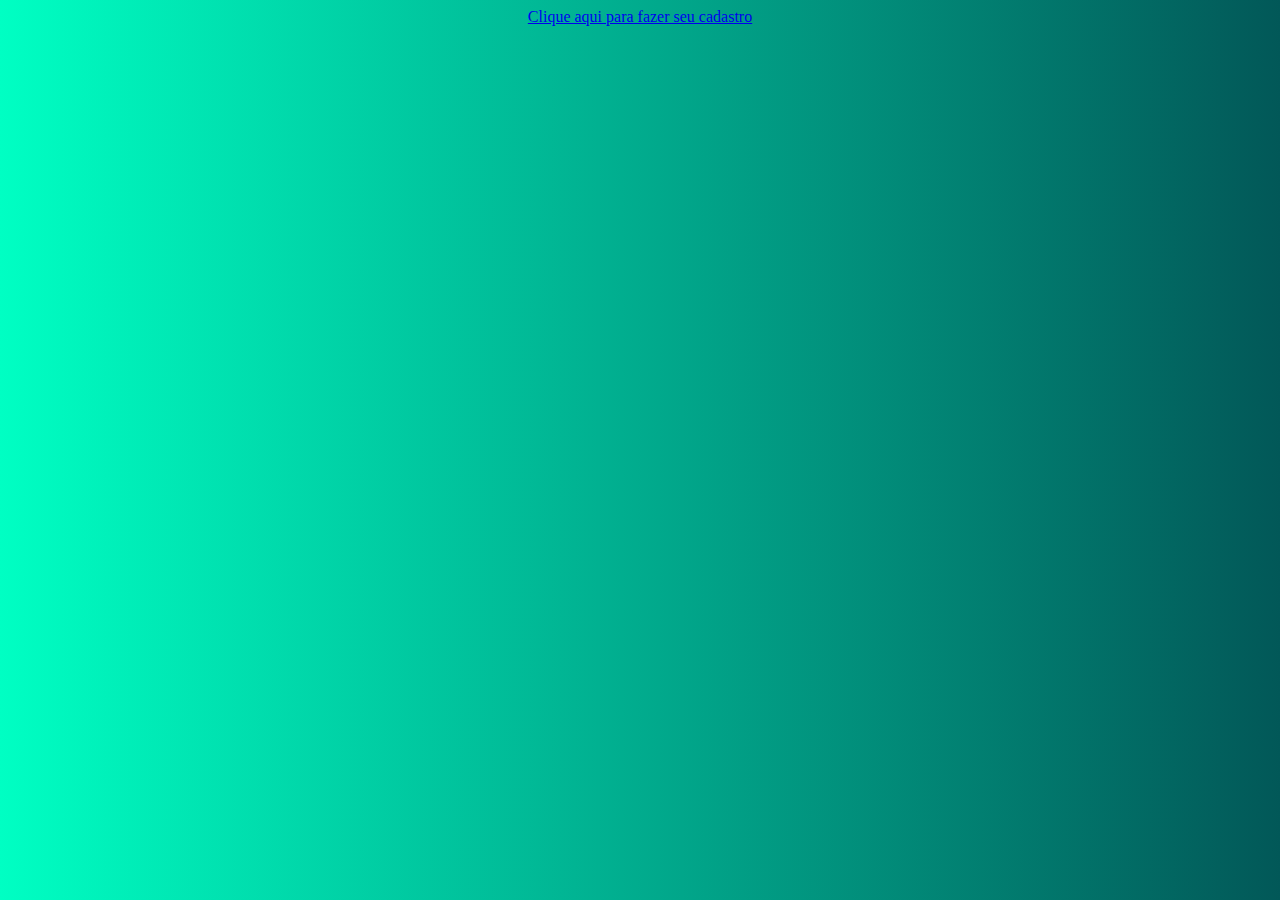
<file: Atividade/index.html>
<!DOCTYPE html>
<html lang="pt-br">
<head>
    <meta charset="UTF-8">
    <meta name="viewport" content="width=device-width, initial-scale=1.0">
    <link rel="stylesheet" href="style.css">
    <title>Document</title>
</head>
<body>
    <a href="../cadastro/cadastro.html">Clique aqui para fazer seu cadastro</a>
</body>
</html>
</file>
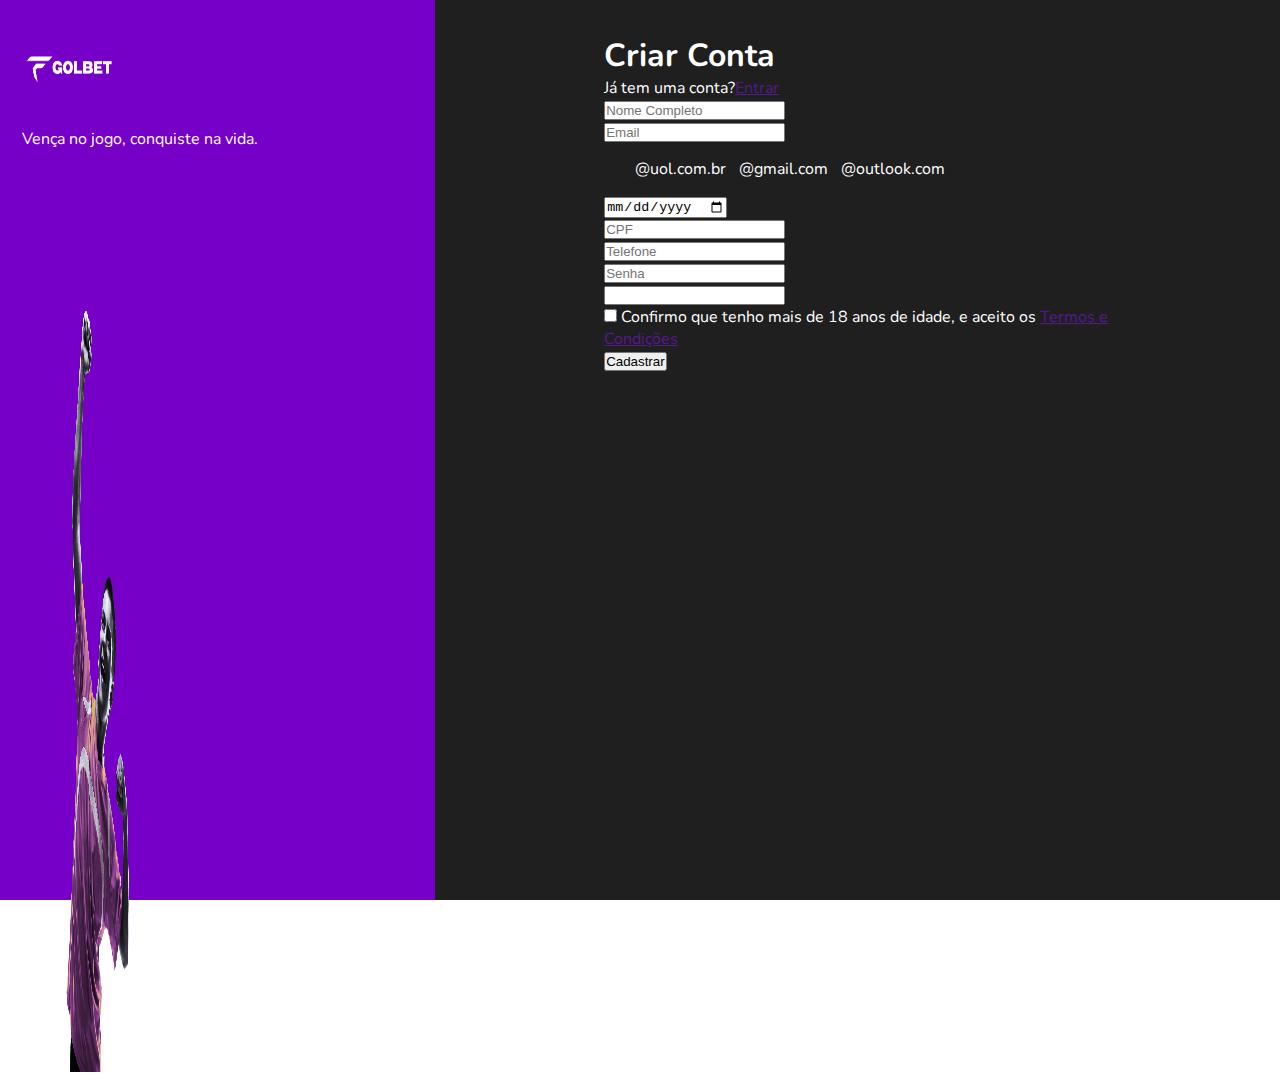
<file: TRABALHO/index.html>
<!DOCTYPE html>
<html lang="en">
<head>
    <meta charset="UTF-8">
    <meta name="viewport" content="width=device-width, initial-scale=1.0">
    <link rel="stylesheet" href="style.css">
    <title>Document</title>
</head>
<body>
    <main class="main-section">
        <div class="left-container">
            <div class="main-left">
                <img class="img-logo" src="./loginImages/5.png">
                <p>Vença no jogo, conquiste na vida.</p>
            </div>
                <img class="img-homem" src="./loginImages/4.png" >
            
        </div>

        <div class="right-container">
            <form>

                <h1>Criar Conta</h1>
                <p>Já tem uma conta?<a href="">Entrar</a></p>

                <div class="input-container">
                    <div class="input-group">
                        <input type="text" placeholder="Nome Completo" required>

                    </div>
                </div>
            
                <div class="input-group">
                    <input type="email" placeholder="Email" required>                    
                    <div class="email-types">
                        <p>@uol.com.br</p>
                        <p>@gmail.com</p>
                        <p>@outlook.com</p>
                    </div>

                </div>

                <div class="input-group">
                    <input type="date" placeholder="Data de nascimento" required>

                </div>
                
                <div class="input-group">
                    <input type="text" placeholder="CPF" required>
                    
                </div>

                <div class="input-group">
                    
                <input type="number" placeholder="Telefone" required>
                </div>

                <div class="input-group">
                    <input type="password" placeholder="Senha" required>
                </div>

                <div class="input-group">
                    <input type="password" name="Confirmar a senha" required>
                    
                </div>  
                <div class="confirm-box">
                    <input type="checkbox" id="check-box" required>
                    <label for="check-box">Confirmo que tenho mais de 18 anos de idade, e aceito os <a href="">Termos e Condições</a></label>
                </div>
                <button>Cadastrar</button>
                

            </form>
        </div>
    </main>
    
</body>
</html>
</file>
<file: Atividade/style.css>
body{
    background: linear-gradient(to right, #00ffc3, #025858);
    align-items: center;
    display: flex;
    justify-content: center;
    justi
}
</file>
<file: TRABALHO/style.css>
@import url('https://fonts.googleapis.com/css2?family=Nunito:ital,wght@0,200..1000;1,200..1000&display=swap');

* {
    margin: 0;
    padding: 0;
    box-sizing: border-box;
}

:root{
    --color-principal:#7600C8;
    --second-color:#1F1F20;
    --third-color: #A6A6A6;
    --fonte-principal: "Nunito", sans-serif;

}

body {
    font-family: var(--fonte-principal);
}

.main-section{
    display: flex;
    width: 100vw;
    height: 100vh;
}

.left-container{
    width: 34%;
    background-color: var(--color-principal);
    color: white;
}

.main-left{
    padding: 5%;
}
.img-homem{
    width: 50%;
    height: 100%;
    
}

.img-logo{
    width: 100px;
    height: 100px;
}

.right-container{
    width: 66%;
    background-color: var(--second-color);
    color: white;
}

.email-types{
    display: flex;
    gap: 3%;
    margin: 3% 6% 3% 6% ;
}

form{
    margin: 4% 20% 0 20%;
}
</file>
